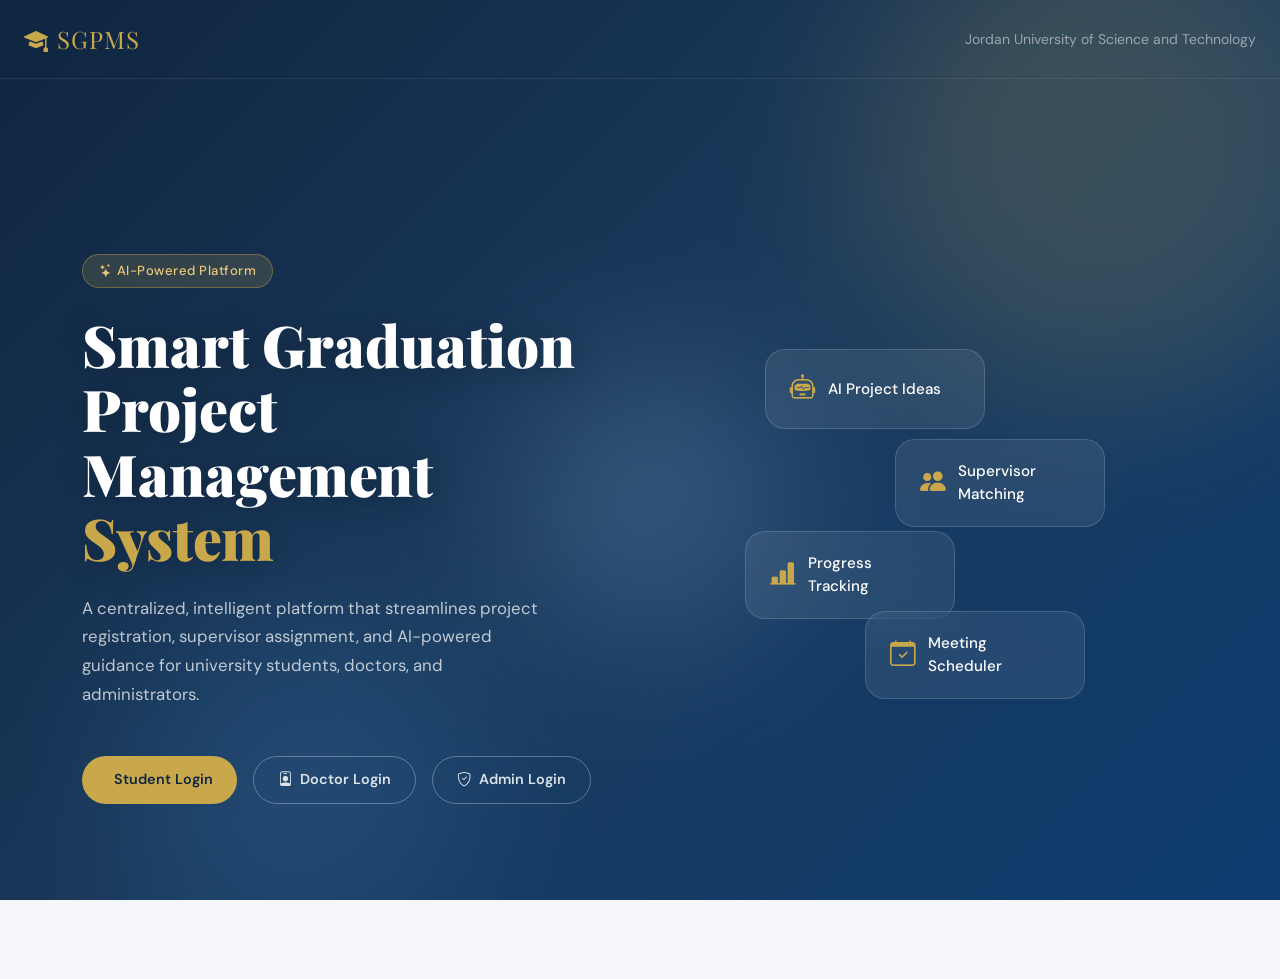
<file: Separate frontend codes/project.html>
<!DOCTYPE html>
<html lang="en">
<head>
  <meta charset="UTF-8" />
  <meta name="viewport" content="width=device-width, initial-scale=1.0"/>
  <title>SGPMS – Smart Graduation Project Management System</title>
  <link href="https://cdn.jsdelivr.net/npm/bootstrap@5.3.2/dist/css/bootstrap.min.css" rel="stylesheet"/>
  <link href="https://cdn.jsdelivr.net/npm/bootstrap-icons@1.11.3/font/bootstrap-icons.css" rel="stylesheet"/>
  <link href="https://fonts.googleapis.com/css2?family=Playfair+Display:wght@700;900&family=DM+Sans:wght@300;400;500;600&display=swap" rel="stylesheet"/>
  <link rel="stylesheet" href="style.css" />
</head>
<body>

<!-- ═══════════════ LANDING / LOGIN SCREEN ═══════════════ -->
<div id="page-landing" class="page active">
  <div class="landing-bg">
    <div class="orb orb1"></div>
    <div class="orb orb2"></div>
    <div class="orb orb3"></div>
  </div>
  <nav class="navbar navbar-dark px-4 py-3 landing-nav">
    <span class="navbar-brand brand-text"><i class="bi bi-mortarboard-fill me-2"></i>SGPMS</span>
    <span class="text-white-50 small">Jordan University of Science and Technology</span>
  </nav>

  <div class="landing-hero container">
    <div class="row align-items-center min-vh-100">
      <div class="col-lg-6 hero-left">
        <div class="badge-pill mb-4"><i class="bi bi-stars me-1"></i> AI-Powered Platform</div>
        <h1 class="hero-title">Smart Graduation<br>Project Management<br><span class="hero-accent">System</span></h1>
        <p class="hero-sub mt-4">A centralized, intelligent platform that streamlines project registration, supervisor assignment, and AI-powered guidance for university students, doctors, and administrators.</p>
        <div class="d-flex gap-3 mt-5 role-buttons">
          <button class="btn btn-role" onclick="showLogin('student')"><i class="bi bi-person-graduation me-2"></i>Student Login</button>
          <button class="btn btn-role btn-role-outline" onclick="showLogin('doctor')"><i class="bi bi-person-badge me-2"></i>Doctor Login</button>
          <button class="btn btn-role btn-role-outline" onclick="showLogin('admin')"><i class="bi bi-shield-check me-2"></i>Admin Login</button>
        </div>
      </div>
      <div class="col-lg-6 hero-right d-none d-lg-flex">
        <div class="hero-card-stack">
          <div class="hcard hcard1"><i class="bi bi-robot"></i><span>AI Project Ideas</span></div>
          <div class="hcard hcard2"><i class="bi bi-people-fill"></i><span>Supervisor Matching</span></div>
          <div class="hcard hcard3"><i class="bi bi-bar-chart-line-fill"></i><span>Progress Tracking</span></div>
          <div class="hcard hcard4"><i class="bi bi-calendar-check"></i><span>Meeting Scheduler</span></div>
        </div>
      </div>
    </div>
  </div>

  <!-- Login Modal -->
  <div id="login-modal" class="login-modal" style="display:none">
    <div class="login-box">
      <button class="btn-close-login" onclick="closeLogin()"><i class="bi bi-x-lg"></i></button>
      <div class="login-icon-wrap" id="login-icon"></div>
      <h4 id="login-title" class="text-center mb-1"></h4>
      <p class="text-center text-muted small mb-4" id="login-subtitle"></p>
      <div class="mb-3">
        <label class="form-label fw-semibold">University ID</label>
        <input type="text" id="login-id" class="form-control form-control-lg" placeholder="e.g. 202310001"/>
      </div>
      <div class="mb-4">
        <label class="form-label fw-semibold">Password</label>
        <input type="password" id="login-pass" class="form-control form-control-lg" placeholder="••••••••"/>
      </div>
      <button class="btn btn-login w-100 btn-lg" onclick="doLogin()">Sign In <i class="bi bi-arrow-right ms-2"></i></button>
      <p class="text-center mt-3 text-muted small">Demo: any credentials work</p>
    </div>
  </div>
</div>

<!-- ═══════════════ STUDENT DASHBOARD ═══════════════ -->
<div id="page-student" class="page">
  <div id="student-sidebar" class="sidebar">
    <div class="sidebar-brand"><i class="bi bi-mortarboard-fill"></i><span>SGPMS</span></div>
    <div class="sidebar-user">
      <div class="avatar-sm">AS</div>
      <div>
        <div class="fw-semibold">Ali Ahmed</div>
        <div class="text-xs text-muted">Computer Info. Systems</div>
      </div>
    </div>
    <nav class="sidebar-nav mt-3">
      <a href="#" class="nav-item active" onclick="showStudentSection('dashboard',this)"><i class="bi bi-grid-fill"></i>Dashboard</a>
      <a href="#" class="nav-item" onclick="showStudentSection('supervisors',this)"><i class="bi bi-people-fill"></i>Supervisors</a>
      <a href="#" class="nav-item" onclick="showStudentSection('register',this)"><i class="bi bi-file-earmark-plus-fill"></i>Register Project</a>
      <a href="#" class="nav-item" onclick="showStudentSection('progress',this)"><i class="bi bi-bar-chart-fill"></i>My Progress</a>
      <a href="#" class="nav-item" onclick="showStudentSection('meetings',this)"><i class="bi bi-camera-video-fill"></i>Meetings</a>
      <a href="#" class="nav-item" onclick="showStudentSection('ai',this)"><i class="bi bi-robot"></i>AI Assistant</a>
      <a href="#" class="nav-item" onclick="showStudentSection('files',this)"><i class="bi bi-folder-fill"></i>My Files</a>
    </nav>
    <div class="sidebar-footer">
      <a href="#" onclick="logout()" class="nav-item logout"><i class="bi bi-box-arrow-left"></i>Logout</a>
    </div>
  </div>
  <div class="main-content" id="student-content">
    <!-- sections injected by JS -->
  </div>
</div>

<!-- ═══════════════ DOCTOR DASHBOARD ═══════════════ -->
<div id="page-doctor" class="page">
  <div id="doctor-sidebar" class="sidebar sidebar-doctor">
    <div class="sidebar-brand"><i class="bi bi-mortarboard-fill"></i><span>SGPMS</span></div>
    <div class="sidebar-user">
      <div class="avatar-sm" style="background:var(--doc-accent)">DA</div>
      <div>
        <div class="fw-semibold">Dr. Deya Al-Zoubi</div>
        <div class="text-xs text-muted">Supervisor</div>
      </div>
    </div>
    <nav class="sidebar-nav mt-3">
      <a href="#" class="nav-item active" onclick="showDoctorSection('dashboard',this)"><i class="bi bi-grid-fill"></i>Dashboard</a>
      <a href="#" class="nav-item" onclick="showDoctorSection('groups',this)"><i class="bi bi-people-fill"></i>My Groups</a>
      <a href="#" class="nav-item" onclick="showDoctorSection('meetings',this)"><i class="bi bi-calendar3"></i>Schedule Meetings</a>
      <a href="#" class="nav-item" onclick="showDoctorSection('progress',this)"><i class="bi bi-pencil-square"></i>Update Progress</a>
      <a href="#" class="nav-item" onclick="showDoctorSection('feedback',this)"><i class="bi bi-chat-dots-fill"></i>Feedback</a>
    </nav>
    <div class="sidebar-footer">
      <a href="#" onclick="logout()" class="nav-item logout"><i class="bi bi-box-arrow-left"></i>Logout</a>
    </div>
  </div>
  <div class="main-content" id="doctor-content"></div>
</div>

<!-- ═══════════════ ADMIN DASHBOARD ═══════════════ -->
<div id="page-admin" class="page">
  <div id="admin-sidebar" class="sidebar sidebar-admin">
    <div class="sidebar-brand"><i class="bi bi-mortarboard-fill"></i><span>SGPMS</span></div>
    <div class="sidebar-user">
      <div class="avatar-sm" style="background:var(--admin-accent)">DH</div>
      <div>
        <div class="fw-semibold">Dept. Head</div>
        <div class="text-xs text-muted">Administrator</div>
      </div>
    </div>
    <nav class="sidebar-nav mt-3">
      <a href="#" class="nav-item active" onclick="showAdminSection('dashboard',this)"><i class="bi bi-grid-fill"></i>Dashboard</a>
      <a href="#" class="nav-item" onclick="showAdminSection('requests',this)"><i class="bi bi-inbox-fill"></i>Requests</a>
      <a href="#" class="nav-item" onclick="showAdminSection('supervisors',this)"><i class="bi bi-person-badge-fill"></i>Supervisors</a>
      <a href="#" class="nav-item" onclick="showAdminSection('students',this)"><i class="bi bi-person-lines-fill"></i>Students</a>
      <a href="#" class="nav-item" onclick="showAdminSection('reports',this)"><i class="bi bi-file-earmark-bar-graph-fill"></i>Reports</a>
    </nav>
    <div class="sidebar-footer">
      <a href="#" onclick="logout()" class="nav-item logout"><i class="bi bi-box-arrow-left"></i>Logout</a>
    </div>
  </div>
  <div class="main-content" id="admin-content"></div>
</div>

<!-- Toast Notification -->
<div id="toast-container" class="position-fixed bottom-0 end-0 p-3" style="z-index:9999"></div>

<script src="https://cdn.jsdelivr.net/npm/bootstrap@5.3.2/dist/js/bootstrap.bundle.min.js"></script>
<script src="app.js"></script>
</body>
</html>
</file>
<file: Separate frontend codes/style.css>
/* ════════════════════════════════════════
   SGPMS – Smart Graduation Project Management System
   Core Styles – Professional, Academic, Refined
   ════════════════════════════════════════ */

:root {
  --primary:      #1a3a5c;
  --primary-dark: #0f2540;
  --primary-mid:  #234b77;
  --accent:       #c9a84c;
  --accent-light: #e8c97a;
  --bg:           #f4f6fa;
  --surface:      #ffffff;
  --border:       #e0e6ef;
  --text:         #1a2233;
  --muted:        #6b7a99;
  --success:      #28a745;
  --danger:       #dc3545;
  --warning:      #ffc107;
  --info:         #17a2b8;
  --doc-accent:   #2e7d6e;
  --admin-accent: #7c3aed;
  --sidebar-w:    260px;
  --radius:       14px;
  --shadow:       0 4px 24px rgba(26,58,92,0.10);
  --shadow-lg:    0 8px 40px rgba(26,58,92,0.16);
  --font-display: 'Playfair Display', Georgia, serif;
  --font-body:    'DM Sans', -apple-system, sans-serif;
}

* { box-sizing: border-box; margin: 0; padding: 0; }

body {
  font-family: var(--font-body);
  background: var(--bg);
  color: var(--text);
  overflow-x: hidden;
}

/* ── Pages ── */
.page { display: none; min-height: 100vh; }
.page.active { display: block; }

/* ════ LANDING ════ */
.landing-bg {
  position: fixed; inset: 0; z-index: 0;
  background: linear-gradient(135deg, #0f2540 0%, #1a3a5c 50%, #0d3b6e 100%);
  overflow: hidden;
}
.orb {
  position: absolute; border-radius: 50%;
  filter: blur(80px); opacity: 0.18;
  animation: float 8s ease-in-out infinite;
}
.orb1 { width: 500px; height: 500px; background: #c9a84c; top: -100px; right: -80px; animation-delay: 0s; }
.orb2 { width: 350px; height: 350px; background: #4a90d9; bottom: -60px; left: 10%; animation-delay: 3s; }
.orb3 { width: 280px; height: 280px; background: #a8d4ff; top: 40%; left: 40%; animation-delay: 5s; }
@keyframes float {
  0%,100% { transform: translateY(0) scale(1); }
  50% { transform: translateY(-30px) scale(1.05); }
}

.landing-nav { position: relative; z-index: 10; border-bottom: 1px solid rgba(255,255,255,0.08); }
.brand-text { font-family: var(--font-display); font-size: 1.5rem; color: var(--accent) !important; letter-spacing: 1px; }

.landing-hero { position: relative; z-index: 5; }

.badge-pill {
  display: inline-flex; align-items: center;
  background: rgba(201,168,76,0.18); border: 1px solid rgba(201,168,76,0.4);
  color: var(--accent-light); padding: 6px 16px; border-radius: 50px;
  font-size: 0.82rem; font-weight: 500; letter-spacing: 0.5px;
}

.hero-title {
  font-family: var(--font-display);
  font-size: clamp(2.2rem, 4.5vw, 3.6rem);
  font-weight: 900; color: #ffffff;
  line-height: 1.12;
  text-shadow: 0 2px 30px rgba(0,0,0,0.3);
}
.hero-accent { color: var(--accent); }
.hero-sub { color: rgba(255,255,255,0.72); font-size: 1.05rem; line-height: 1.7; max-width: 480px; }

.btn-role {
  background: var(--accent);
  color: var(--primary-dark);
  border: none; border-radius: 50px;
  padding: 12px 24px; font-weight: 600; font-size: 0.9rem;
  transition: all 0.25s; white-space: nowrap;
}
.btn-role:hover { background: var(--accent-light); transform: translateY(-2px); box-shadow: 0 6px 20px rgba(201,168,76,0.4); color: var(--primary-dark); }
.btn-role-outline {
  background: transparent;
  color: rgba(255,255,255,0.85);
  border: 1.5px solid rgba(255,255,255,0.3);
}
.btn-role-outline:hover { background: rgba(255,255,255,0.1); color: #fff; border-color: rgba(255,255,255,0.6); transform: translateY(-2px); }

/* Hero card stack */
.hero-right { justify-content: center; align-items: center; }
.hero-card-stack { position: relative; width: 360px; height: 360px; }
.hcard {
  position: absolute;
  background: rgba(255,255,255,0.08);
  border: 1px solid rgba(255,255,255,0.15);
  backdrop-filter: blur(16px);
  border-radius: 20px; padding: 20px 24px;
  display: flex; align-items: center; gap: 12px;
  color: #fff; font-weight: 500; font-size: 0.95rem;
  transition: transform 0.3s;
}
.hcard i { font-size: 1.6rem; color: var(--accent); }
.hcard:hover { transform: scale(1.04); }
.hcard1 { top: 0;   left: 20px; width: 220px; animation: cardFloat 6s ease-in-out infinite; }
.hcard2 { top: 90px; right: 0;  width: 210px; animation: cardFloat 6s ease-in-out infinite 1.5s; }
.hcard3 { bottom: 90px; left: 0; width: 210px; animation: cardFloat 6s ease-in-out infinite 3s; }
.hcard4 { bottom: 10px; right: 20px; width: 220px; animation: cardFloat 6s ease-in-out infinite 4.5s; }
@keyframes cardFloat {
  0%,100% { transform: translateY(0); }
  50% { transform: translateY(-10px); }
}

/* ── Login Modal ── */
.login-modal {
  position: fixed; inset: 0; z-index: 200;
  background: rgba(10,25,45,0.7); backdrop-filter: blur(8px);
  display: flex; align-items: center; justify-content: center;
  animation: fadeIn 0.25s;
}
@keyframes fadeIn { from { opacity: 0; } to { opacity: 1; } }

.login-box {
  background: var(--surface);
  border-radius: 24px; padding: 48px 44px;
  width: 100%; max-width: 440px;
  box-shadow: var(--shadow-lg);
  position: relative;
  animation: slideUp 0.3s cubic-bezier(0.22,1,0.36,1);
}
@keyframes slideUp {
  from { transform: translateY(24px); opacity: 0; }
  to { transform: translateY(0); opacity: 1; }
}
.btn-close-login {
  position: absolute; top: 18px; right: 18px;
  background: var(--bg); border: none; border-radius: 50%;
  width: 36px; height: 36px; cursor: pointer;
  display: flex; align-items: center; justify-content: center;
  color: var(--muted); transition: all 0.2s;
}
.btn-close-login:hover { background: var(--border); color: var(--text); }
.login-icon-wrap {
  width: 70px; height: 70px; border-radius: 20px;
  display: flex; align-items: center; justify-content: center;
  font-size: 2rem; color: #fff; margin: 0 auto 20px;
}
.form-control { border-radius: 10px; border: 1.5px solid var(--border); padding: 12px 14px; }
.form-control:focus { border-color: var(--primary); box-shadow: 0 0 0 3px rgba(26,58,92,0.12); }
.btn-login {
  background: linear-gradient(135deg, var(--primary), var(--primary-mid));
  color: #fff; border: none; border-radius: 12px;
  font-weight: 600; letter-spacing: 0.3px;
  transition: all 0.25s;
}
.btn-login:hover { transform: translateY(-1px); box-shadow: 0 6px 20px rgba(26,58,92,0.35); color: #fff; }

/* ════ SIDEBAR ════ */
.sidebar {
  position: fixed; left: 0; top: 0; bottom: 0;
  width: var(--sidebar-w);
  background: var(--primary-dark);
  display: flex; flex-direction: column;
  z-index: 100; overflow-y: auto;
  transition: transform 0.3s;
}
.sidebar-doctor { background: #1a3530; }
.sidebar-admin   { background: #1e1040; }

.sidebar-brand {
  display: flex; align-items: center; gap: 10px;
  padding: 24px 22px 16px;
  font-family: var(--font-display);
  font-size: 1.3rem; color: var(--accent);
  border-bottom: 1px solid rgba(255,255,255,0.07);
}
.sidebar-brand i { font-size: 1.5rem; }

.sidebar-user {
  display: flex; align-items: center; gap: 12px;
  padding: 18px 18px 12px;
  border-bottom: 1px solid rgba(255,255,255,0.07);
}
.sidebar-user .fw-semibold { color: #fff; font-size: 0.9rem; }

.avatar-sm {
  width: 40px; height: 40px; border-radius: 12px;
  background: var(--accent); color: var(--primary-dark);
  font-weight: 700; font-size: 0.85rem;
  display: flex; align-items: center; justify-content: center; flex-shrink: 0;
}

.sidebar-nav { padding: 8px 12px; flex: 1; }
.nav-item {
  display: flex; align-items: center; gap: 12px;
  padding: 11px 14px; border-radius: 10px;
  color: rgba(255,255,255,0.6); text-decoration: none;
  font-size: 0.9rem; font-weight: 500;
  transition: all 0.2s; margin-bottom: 3px;
}
.nav-item:hover { background: rgba(255,255,255,0.07); color: rgba(255,255,255,0.9); }
.nav-item.active { background: var(--accent); color: var(--primary-dark); font-weight: 600; }
.nav-item i { font-size: 1.05rem; width: 18px; }

.sidebar-footer { padding: 12px; border-top: 1px solid rgba(255,255,255,0.07); }
.logout { color: rgba(255,100,100,0.75) !important; }
.logout:hover { background: rgba(220,53,69,0.12) !important; color: #ff6b6b !important; }

/* ════ MAIN CONTENT ════ */
.main-content {
  margin-left: var(--sidebar-w);
  min-height: 100vh; padding: 32px;
  background: var(--bg);
}

/* ── Cards ── */
.card-sgpms {
  background: var(--surface);
  border-radius: var(--radius);
  border: 1px solid var(--border);
  box-shadow: var(--shadow);
  transition: transform 0.2s, box-shadow 0.2s;
}
.card-sgpms:hover { transform: translateY(-2px); box-shadow: var(--shadow-lg); }

/* ── Stat cards ── */
.stat-card {
  background: var(--surface);
  border-radius: var(--radius);
  border: 1px solid var(--border);
  padding: 24px;
  display: flex; align-items: center; gap: 20px;
  box-shadow: var(--shadow);
  transition: transform 0.2s;
}
.stat-card:hover { transform: translateY(-2px); }
.stat-icon {
  width: 56px; height: 56px; border-radius: 14px;
  display: flex; align-items: center; justify-content: center;
  font-size: 1.5rem; flex-shrink: 0;
}
.stat-icon.blue   { background: rgba(26,58,92,0.1); color: var(--primary); }
.stat-icon.gold   { background: rgba(201,168,76,0.15); color: var(--accent); }
.stat-icon.green  { background: rgba(40,167,69,0.12); color: var(--success); }
.stat-icon.purple { background: rgba(124,58,237,0.12); color: var(--admin-accent); }
.stat-icon.teal   { background: rgba(46,125,110,0.12); color: var(--doc-accent); }

.stat-num { font-size: 2rem; font-weight: 700; color: var(--text); line-height: 1; }
.stat-label { font-size: 0.82rem; color: var(--muted); margin-top: 4px; }

/* ── Section header ── */
.section-header {
  display: flex; align-items: center; justify-content: space-between;
  margin-bottom: 24px;
}
.section-title {
  font-family: var(--font-display);
  font-size: 1.55rem; font-weight: 700; color: var(--primary);
}

/* ── Progress bar ── */
.progress-sgpms {
  height: 10px; border-radius: 10px;
  background: var(--border);
  overflow: hidden;
}
.progress-sgpms .bar {
  height: 100%; border-radius: 10px;
  background: linear-gradient(90deg, var(--primary), var(--accent));
  transition: width 1s cubic-bezier(0.4,0,0.2,1);
}

/* ── Status badges ── */
.badge-status {
  padding: 5px 13px; border-radius: 50px;
  font-size: 0.78rem; font-weight: 600; letter-spacing: 0.3px;
}
.badge-pending  { background: rgba(255,193,7,0.15); color: #a07800; }
.badge-approved { background: rgba(40,167,69,0.15); color: #155724; }
.badge-rejected { background: rgba(220,53,69,0.15); color: #721c24; }
.badge-ongoing  { background: rgba(26,58,92,0.12); color: var(--primary); }

/* ── Table ── */
.table-sgpms { font-size: 0.9rem; }
.table-sgpms thead th {
  background: var(--bg); color: var(--muted);
  font-weight: 600; font-size: 0.8rem; letter-spacing: 0.5px;
  text-transform: uppercase; border-bottom: 2px solid var(--border);
  padding: 12px 16px;
}
.table-sgpms td { padding: 14px 16px; vertical-align: middle; border-color: var(--border); }
.table-sgpms tbody tr:hover { background: rgba(26,58,92,0.03); }

/* ── Buttons ── */
.btn-primary-sgpms {
  background: linear-gradient(135deg, var(--primary), var(--primary-mid));
  color: #fff; border: none; border-radius: 10px;
  padding: 10px 22px; font-weight: 600; font-size: 0.9rem;
  transition: all 0.25s; cursor: pointer;
}
.btn-primary-sgpms:hover { transform: translateY(-1px); box-shadow: 0 5px 18px rgba(26,58,92,0.3); }

.btn-accent {
  background: var(--accent); color: var(--primary-dark);
  border: none; border-radius: 10px;
  padding: 10px 22px; font-weight: 600; font-size: 0.9rem;
  transition: all 0.25s; cursor: pointer;
}
.btn-accent:hover { background: var(--accent-light); transform: translateY(-1px); }

.btn-sm-icon {
  width: 34px; height: 34px; border-radius: 8px;
  border: 1.5px solid var(--border); background: var(--surface);
  display: inline-flex; align-items: center; justify-content: center;
  cursor: pointer; transition: all 0.2s; color: var(--muted);
  font-size: 0.9rem;
}
.btn-sm-icon:hover { background: var(--bg); color: var(--text); }

/* ── Form ── */
.form-label { font-size: 0.88rem; font-weight: 600; color: var(--text); margin-bottom: 6px; }
.form-select { border-radius: 10px; border: 1.5px solid var(--border); padding: 11px 14px; }
.form-select:focus { border-color: var(--primary); box-shadow: 0 0 0 3px rgba(26,58,92,0.12); }

/* ── AI Chat ── */
.ai-chat-wrap {
  background: var(--surface);
  border-radius: var(--radius);
  border: 1px solid var(--border);
  display: flex; flex-direction: column;
  height: 520px;
  box-shadow: var(--shadow);
}
.ai-chat-header {
  padding: 18px 22px;
  border-bottom: 1px solid var(--border);
  display: flex; align-items: center; gap: 12px;
}
.ai-avatar {
  width: 42px; height: 42px; border-radius: 12px;
  background: linear-gradient(135deg, var(--primary), var(--accent));
  display: flex; align-items: center; justify-content: center;
  color: #fff; font-size: 1.1rem;
}
.ai-chat-msgs {
  flex: 1; overflow-y: auto; padding: 20px;
  display: flex; flex-direction: column; gap: 14px;
}
.msg { max-width: 80%; display: flex; flex-direction: column; gap: 4px; }
.msg.user { align-self: flex-end; }
.msg.bot  { align-self: flex-start; }
.msg-bubble {
  padding: 12px 16px; border-radius: 16px; font-size: 0.9rem; line-height: 1.55;
}
.msg.user .msg-bubble { background: var(--primary); color: #fff; border-bottom-right-radius: 4px; }
.msg.bot  .msg-bubble { background: var(--bg); color: var(--text); border-bottom-left-radius: 4px; }
.msg-time { font-size: 0.72rem; color: var(--muted); padding: 0 4px; }
.msg.user .msg-time { text-align: right; }
.ai-chat-input {
  padding: 16px 20px;
  border-top: 1px solid var(--border);
  display: flex; gap: 10px; align-items: center;
}
.ai-chat-input input {
  flex: 1; border: 1.5px solid var(--border); border-radius: 50px;
  padding: 11px 18px; font-size: 0.9rem; outline: none;
  transition: border-color 0.2s;
}
.ai-chat-input input:focus { border-color: var(--primary); }
.ai-send-btn {
  width: 44px; height: 44px; border-radius: 50%;
  background: var(--primary); color: #fff; border: none;
  display: flex; align-items: center; justify-content: center;
  cursor: pointer; font-size: 1rem; transition: all 0.2s;
}
.ai-send-btn:hover { background: var(--primary-mid); transform: scale(1.06); }

/* ── Supervisor card ── */
.sup-card {
  background: var(--surface);
  border: 1px solid var(--border);
  border-radius: var(--radius); padding: 22px;
  display: flex; flex-direction: column; gap: 12px;
  box-shadow: var(--shadow);
  transition: transform 0.2s, box-shadow 0.2s;
}
.sup-card:hover { transform: translateY(-3px); box-shadow: var(--shadow-lg); }
.sup-avatar {
  width: 52px; height: 52px; border-radius: 14px;
  background: linear-gradient(135deg, var(--primary), var(--accent));
  color: #fff; font-size: 1.1rem; font-weight: 700;
  display: flex; align-items: center; justify-content: center;
  flex-shrink: 0;
}
.sup-name { font-weight: 700; color: var(--text); font-size: 1rem; }
.sup-area { font-size: 0.82rem; color: var(--muted); }
.sup-cap-bar { height: 6px; border-radius: 6px; background: var(--border); overflow: hidden; }
.sup-cap-bar .fill { height: 100%; border-radius: 6px; transition: width 0.8s; }
.fill-low  { background: var(--success); }
.fill-mid  { background: var(--warning); }
.fill-high { background: var(--danger); }

/* ── Meeting card ── */
.meeting-card {
  background: var(--surface);
  border-left: 4px solid var(--accent);
  border-radius: var(--radius); padding: 18px 22px;
  box-shadow: var(--shadow);
  display: flex; align-items: center; justify-content: space-between;
  gap: 16px;
}
.meeting-time { font-size: 0.82rem; color: var(--muted); }
.meeting-title { font-weight: 600; color: var(--text); }

/* ── Page header ── */
.page-header {
  background: linear-gradient(120deg, var(--primary-dark), var(--primary));
  color: #fff; border-radius: var(--radius);
  padding: 28px 32px; margin-bottom: 28px;
  position: relative; overflow: hidden;
}
.page-header::after {
  content: '';
  position: absolute; right: -30px; top: -40px;
  width: 200px; height: 200px;
  background: rgba(201,168,76,0.12); border-radius: 50%;
}
.page-header .page-title {
  font-family: var(--font-display);
  font-size: 1.7rem; font-weight: 700; color: #fff;
  position: relative; z-index: 1;
}
.page-header .page-sub { color: rgba(255,255,255,0.7); font-size: 0.9rem; position: relative; z-index: 1; }

/* ── Toast ── */
.toast-sgpms {
  background: var(--surface);
  border: 1px solid var(--border);
  border-radius: 12px; padding: 14px 18px;
  box-shadow: var(--shadow-lg);
  font-size: 0.9rem; min-width: 280px;
  animation: toastIn 0.3s cubic-bezier(0.22,1,0.36,1);
}
@keyframes toastIn {
  from { transform: translateX(60px); opacity: 0; }
  to { transform: translateX(0); opacity: 1; }
}

/* ── Notification dot ── */
.notif-dot {
  width: 8px; height: 8px; border-radius: 50%;
  background: var(--accent); display: inline-block; margin-left: 4px;
}

/* ── File upload ── */
.file-drop {
  border: 2px dashed var(--border);
  border-radius: var(--radius); padding: 48px 24px;
  text-align: center; cursor: pointer;
  transition: all 0.25s;
}
.file-drop:hover { border-color: var(--primary); background: rgba(26,58,92,0.03); }
.file-drop i { font-size: 2.5rem; color: var(--muted); display: block; margin-bottom: 12px; }

/* ── Misc ── */
.text-xs { font-size: 0.78rem; }
.section-divider { height: 1px; background: var(--border); margin: 28px 0; }
.chip {
  display: inline-flex; align-items: center; gap: 5px;
  background: rgba(26,58,92,0.08); color: var(--primary);
  border-radius: 50px; padding: 4px 12px; font-size: 0.8rem; font-weight: 500;
}
.timeline-dot {
  width: 12px; height: 12px; border-radius: 50%;
  background: var(--accent); border: 2px solid var(--surface);
  box-shadow: 0 0 0 3px rgba(201,168,76,0.25);
  flex-shrink: 0;
}
.timeline-item {
  display: flex; gap: 14px; align-items: flex-start;
  padding-bottom: 18px; position: relative;
}
.timeline-item::before {
  content: ''; position: absolute;
  left: 5px; top: 18px; bottom: 0;
  width: 2px; background: var(--border);
}
.timeline-item:last-child::before { display: none; }

/* scrollbar */
::-webkit-scrollbar { width: 6px; height: 6px; }
::-webkit-scrollbar-track { background: transparent; }
::-webkit-scrollbar-thumb { background: var(--border); border-radius: 10px; }
::-webkit-scrollbar-thumb:hover { background: var(--muted); }

/* responsive */
@media (max-width: 768px) {
  .sidebar { transform: translateX(-100%); }
  .main-content { margin-left: 0; padding: 18px; }
  .role-buttons { flex-direction: column; }
}
/* ─── Loading Spinner ─── */
.spinner-container {
  display: flex;
  justify-content: center;
  align-items: center;
  padding: 3rem;
}
.spinner {
  width: 40px;
  height: 40px;
  border: 4px solid var(--border);
  border-top: 4px solid var(--primary);
  border-radius: 50%;
  animation: spin 1s linear infinite;
}
@keyframes spin {
  0% { transform: rotate(0deg); }
  100% { transform: rotate(360deg); }
}
</file>
<file: SGPMS project/style.css>
/* ════════════════════════════════════════
   SGPMS – Smart Graduation Project Management System
   Core Styles – Professional, Academic, Refined
   ════════════════════════════════════════ */

:root {
  --primary:      #1a3a5c;
  --primary-dark: #0f2540;
  --primary-mid:  #234b77;
  --accent:       #c9a84c;
  --accent-light: #e8c97a;
  --bg:           #f4f6fa;
  --surface:      #ffffff;
  --border:       #e0e6ef;
  --text:         #1a2233;
  --muted:        #6b7a99;
  --success:      #28a745;
  --danger:       #dc3545;
  --warning:      #ffc107;
  --info:         #17a2b8;
  --doc-accent:   #2e7d6e;
  --admin-accent: #7c3aed;
  --sidebar-w:    260px;
  --radius:       14px;
  --shadow:       0 4px 24px rgba(26,58,92,0.10);
  --shadow-lg:    0 8px 40px rgba(26,58,92,0.16);
  --font-display: 'Playfair Display', Georgia, serif;
  --font-body:    'DM Sans', -apple-system, sans-serif;
}

* { box-sizing: border-box; margin: 0; padding: 0; }

body {
  font-family: var(--font-body);
  background: var(--bg);
  color: var(--text);
  overflow-x: hidden;
}

/* ── Pages ── */
.page { display: none; min-height: 100vh; }
.page.active { display: block; }

/* ════ LANDING ════ */
.landing-bg {
  position: fixed; inset: 0; z-index: 0;
  background: linear-gradient(135deg, #0f2540 0%, #1a3a5c 50%, #0d3b6e 100%);
  overflow: hidden;
}
.orb {
  position: absolute; border-radius: 50%;
  filter: blur(80px); opacity: 0.18;
  animation: float 8s ease-in-out infinite;
}
.orb1 { width: 500px; height: 500px; background: #c9a84c; top: -100px; right: -80px; animation-delay: 0s; }
.orb2 { width: 350px; height: 350px; background: #4a90d9; bottom: -60px; left: 10%; animation-delay: 3s; }
.orb3 { width: 280px; height: 280px; background: #a8d4ff; top: 40%; left: 40%; animation-delay: 5s; }
@keyframes float {
  0%,100% { transform: translateY(0) scale(1); }
  50% { transform: translateY(-30px) scale(1.05); }
}

.landing-nav { position: relative; z-index: 10; border-bottom: 1px solid rgba(255,255,255,0.08); }
.brand-text { font-family: var(--font-display); font-size: 1.5rem; color: var(--accent) !important; letter-spacing: 1px; }

.landing-hero { position: relative; z-index: 5; }

.badge-pill {
  display: inline-flex; align-items: center;
  background: rgba(201,168,76,0.18); border: 1px solid rgba(201,168,76,0.4);
  color: var(--accent-light); padding: 6px 16px; border-radius: 50px;
  font-size: 0.82rem; font-weight: 500; letter-spacing: 0.5px;
}

.hero-title {
  font-family: var(--font-display);
  font-size: clamp(2.2rem, 4.5vw, 3.6rem);
  font-weight: 900; color: #ffffff;
  line-height: 1.12;
  text-shadow: 0 2px 30px rgba(0,0,0,0.3);
}
.hero-accent { color: var(--accent); }
.hero-sub { color: rgba(255,255,255,0.72); font-size: 1.05rem; line-height: 1.7; max-width: 480px; }

.btn-role {
  background: var(--accent);
  color: var(--primary-dark);
  border: none; border-radius: 50px;
  padding: 12px 24px; font-weight: 600; font-size: 0.9rem;
  transition: all 0.25s; white-space: nowrap;
}
.btn-role:hover { background: var(--accent-light); transform: translateY(-2px); box-shadow: 0 6px 20px rgba(201,168,76,0.4); color: var(--primary-dark); }
.btn-role-outline {
  background: transparent;
  color: rgba(255,255,255,0.85);
  border: 1.5px solid rgba(255,255,255,0.3);
}
.btn-role-outline:hover { background: rgba(255,255,255,0.1); color: #fff; border-color: rgba(255,255,255,0.6); transform: translateY(-2px); }

/* Hero card stack */
.hero-right { justify-content: center; align-items: center; }
.hero-card-stack { position: relative; width: 360px; height: 360px; }
.hcard {
  position: absolute;
  background: rgba(255,255,255,0.08);
  border: 1px solid rgba(255,255,255,0.15);
  backdrop-filter: blur(16px);
  border-radius: 20px; padding: 20px 24px;
  display: flex; align-items: center; gap: 12px;
  color: #fff; font-weight: 500; font-size: 0.95rem;
  transition: transform 0.3s;
}
.hcard i { font-size: 1.6rem; color: var(--accent); }
.hcard:hover { transform: scale(1.04); }
.hcard1 { top: 0;   left: 20px; width: 220px; animation: cardFloat 6s ease-in-out infinite; }
.hcard2 { top: 90px; right: 0;  width: 210px; animation: cardFloat 6s ease-in-out infinite 1.5s; }
.hcard3 { bottom: 90px; left: 0; width: 210px; animation: cardFloat 6s ease-in-out infinite 3s; }
.hcard4 { bottom: 10px; right: 20px; width: 220px; animation: cardFloat 6s ease-in-out infinite 4.5s; }
@keyframes cardFloat {
  0%,100% { transform: translateY(0); }
  50% { transform: translateY(-10px); }
}

/* ── Login Modal ── */
.login-modal {
  position: fixed; inset: 0; z-index: 200;
  background: rgba(10,25,45,0.7); backdrop-filter: blur(8px);
  display: flex; align-items: center; justify-content: center;
  animation: fadeIn 0.25s;
}
@keyframes fadeIn { from { opacity: 0; } to { opacity: 1; } }

.login-box {
  background: var(--surface);
  border-radius: 24px; padding: 48px 44px;
  width: 100%; max-width: 440px;
  box-shadow: var(--shadow-lg);
  position: relative;
  animation: slideUp 0.3s cubic-bezier(0.22,1,0.36,1);
}
@keyframes slideUp {
  from { transform: translateY(24px); opacity: 0; }
  to { transform: translateY(0); opacity: 1; }
}
.btn-close-login {
  position: absolute; top: 18px; right: 18px;
  background: var(--bg); border: none; border-radius: 50%;
  width: 36px; height: 36px; cursor: pointer;
  display: flex; align-items: center; justify-content: center;
  color: var(--muted); transition: all 0.2s;
}
.btn-close-login:hover { background: var(--border); color: var(--text); }
.login-icon-wrap {
  width: 70px; height: 70px; border-radius: 20px;
  display: flex; align-items: center; justify-content: center;
  font-size: 2rem; color: #fff; margin: 0 auto 20px;
}
.form-control { border-radius: 10px; border: 1.5px solid var(--border); padding: 12px 14px; }
.form-control:focus { border-color: var(--primary); box-shadow: 0 0 0 3px rgba(26,58,92,0.12); }
.btn-login {
  background: linear-gradient(135deg, var(--primary), var(--primary-mid));
  color: #fff; border: none; border-radius: 12px;
  font-weight: 600; letter-spacing: 0.3px;
  transition: all 0.25s;
}
.btn-login:hover { transform: translateY(-1px); box-shadow: 0 6px 20px rgba(26,58,92,0.35); color: #fff; }

/* ════ SIDEBAR ════ */
.sidebar {
  position: fixed; left: 0; top: 0; bottom: 0;
  width: var(--sidebar-w);
  background: var(--primary-dark);
  display: flex; flex-direction: column;
  z-index: 100; overflow-y: auto;
  transition: transform 0.3s;
}
.sidebar-doctor { background: #1a3530; }
.sidebar-admin   { background: #1e1040; }

.sidebar-brand {
  display: flex; align-items: center; gap: 10px;
  padding: 24px 22px 16px;
  font-family: var(--font-display);
  font-size: 1.3rem; color: var(--accent);
  border-bottom: 1px solid rgba(255,255,255,0.07);
}
.sidebar-brand i { font-size: 1.5rem; }

.sidebar-user {
  display: flex; align-items: center; gap: 12px;
  padding: 18px 18px 12px;
  border-bottom: 1px solid rgba(255,255,255,0.07);
}
.sidebar-user .fw-semibold { color: #fff; font-size: 0.9rem; }

.avatar-sm {
  width: 40px; height: 40px; border-radius: 12px;
  background: var(--accent); color: var(--primary-dark);
  font-weight: 700; font-size: 0.85rem;
  display: flex; align-items: center; justify-content: center; flex-shrink: 0;
}

.sidebar-nav { padding: 8px 12px; flex: 1; }
.nav-item {
  display: flex; align-items: center; gap: 12px;
  padding: 11px 14px; border-radius: 10px;
  color: rgba(255,255,255,0.6); text-decoration: none;
  font-size: 0.9rem; font-weight: 500;
  transition: all 0.2s; margin-bottom: 3px;
}
.nav-item:hover { background: rgba(255,255,255,0.07); color: rgba(255,255,255,0.9); }
.nav-item.active { background: var(--accent); color: var(--primary-dark); font-weight: 600; }
.nav-item i { font-size: 1.05rem; width: 18px; }

.sidebar-footer { padding: 12px; border-top: 1px solid rgba(255,255,255,0.07); }
.logout { color: rgba(255,100,100,0.75) !important; }
.logout:hover { background: rgba(220,53,69,0.12) !important; color: #ff6b6b !important; }

/* ════ MAIN CONTENT ════ */
.main-content {
  margin-left: var(--sidebar-w);
  min-height: 100vh; padding: 32px;
  background: var(--bg);
}

/* ── Cards ── */
.card-sgpms {
  background: var(--surface);
  border-radius: var(--radius);
  border: 1px solid var(--border);
  box-shadow: var(--shadow);
  transition: transform 0.2s, box-shadow 0.2s;
}
.card-sgpms:hover { transform: translateY(-2px); box-shadow: var(--shadow-lg); }

/* ── Stat cards ── */
.stat-card {
  background: var(--surface);
  border-radius: var(--radius);
  border: 1px solid var(--border);
  padding: 24px;
  display: flex; align-items: center; gap: 20px;
  box-shadow: var(--shadow);
  transition: transform 0.2s;
}
.stat-card:hover { transform: translateY(-2px); }
.stat-icon {
  width: 56px; height: 56px; border-radius: 14px;
  display: flex; align-items: center; justify-content: center;
  font-size: 1.5rem; flex-shrink: 0;
}
.stat-icon.blue   { background: rgba(26,58,92,0.1); color: var(--primary); }
.stat-icon.gold   { background: rgba(201,168,76,0.15); color: var(--accent); }
.stat-icon.green  { background: rgba(40,167,69,0.12); color: var(--success); }
.stat-icon.purple { background: rgba(124,58,237,0.12); color: var(--admin-accent); }
.stat-icon.teal   { background: rgba(46,125,110,0.12); color: var(--doc-accent); }

.stat-num { font-size: 2rem; font-weight: 700; color: var(--text); line-height: 1; }
.stat-label { font-size: 0.82rem; color: var(--muted); margin-top: 4px; }

/* ── Section header ── */
.section-header {
  display: flex; align-items: center; justify-content: space-between;
  margin-bottom: 24px;
}
.section-title {
  font-family: var(--font-display);
  font-size: 1.55rem; font-weight: 700; color: var(--primary);
}

/* ── Progress bar ── */
.progress-sgpms {
  height: 10px; border-radius: 10px;
  background: var(--border);
  overflow: hidden;
}
.progress-sgpms .bar {
  height: 100%; border-radius: 10px;
  background: linear-gradient(90deg, var(--primary), var(--accent));
  transition: width 1s cubic-bezier(0.4,0,0.2,1);
}

/* ── Status badges ── */
.badge-status {
  padding: 5px 13px; border-radius: 50px;
  font-size: 0.78rem; font-weight: 600; letter-spacing: 0.3px;
}
.badge-pending  { background: rgba(255,193,7,0.15); color: #a07800; }
.badge-approved { background: rgba(40,167,69,0.15); color: #155724; }
.badge-rejected { background: rgba(220,53,69,0.15); color: #721c24; }
.badge-ongoing  { background: rgba(26,58,92,0.12); color: var(--primary); }

/* ── Table ── */
.table-sgpms { font-size: 0.9rem; }
.table-sgpms thead th {
  background: var(--bg); color: var(--muted);
  font-weight: 600; font-size: 0.8rem; letter-spacing: 0.5px;
  text-transform: uppercase; border-bottom: 2px solid var(--border);
  padding: 12px 16px;
}
.table-sgpms td { padding: 14px 16px; vertical-align: middle; border-color: var(--border); }
.table-sgpms tbody tr:hover { background: rgba(26,58,92,0.03); }

/* ── Buttons ── */
.btn-primary-sgpms {
  background: linear-gradient(135deg, var(--primary), var(--primary-mid));
  color: #fff; border: none; border-radius: 10px;
  padding: 10px 22px; font-weight: 600; font-size: 0.9rem;
  transition: all 0.25s; cursor: pointer;
}
.btn-primary-sgpms:hover { transform: translateY(-1px); box-shadow: 0 5px 18px rgba(26,58,92,0.3); }

.btn-accent {
  background: var(--accent); color: var(--primary-dark);
  border: none; border-radius: 10px;
  padding: 10px 22px; font-weight: 600; font-size: 0.9rem;
  transition: all 0.25s; cursor: pointer;
}
.btn-accent:hover { background: var(--accent-light); transform: translateY(-1px); }

.btn-sm-icon {
  width: 34px; height: 34px; border-radius: 8px;
  border: 1.5px solid var(--border); background: var(--surface);
  display: inline-flex; align-items: center; justify-content: center;
  cursor: pointer; transition: all 0.2s; color: var(--muted);
  font-size: 0.9rem;
}
.btn-sm-icon:hover { background: var(--bg); color: var(--text); }

/* ── Form ── */
.form-label { font-size: 0.88rem; font-weight: 600; color: var(--text); margin-bottom: 6px; }
.form-select { border-radius: 10px; border: 1.5px solid var(--border); padding: 11px 14px; }
.form-select:focus { border-color: var(--primary); box-shadow: 0 0 0 3px rgba(26,58,92,0.12); }

/* ── AI Chat ── */
.ai-chat-wrap {
  background: var(--surface);
  border-radius: var(--radius);
  border: 1px solid var(--border);
  display: flex; flex-direction: column;
  height: 520px;
  box-shadow: var(--shadow);
}
.ai-chat-header {
  padding: 18px 22px;
  border-bottom: 1px solid var(--border);
  display: flex; align-items: center; gap: 12px;
}
.ai-avatar {
  width: 42px; height: 42px; border-radius: 12px;
  background: linear-gradient(135deg, var(--primary), var(--accent));
  display: flex; align-items: center; justify-content: center;
  color: #fff; font-size: 1.1rem;
}
.ai-chat-msgs {
  flex: 1; overflow-y: auto; padding: 20px;
  display: flex; flex-direction: column; gap: 14px;
}
.msg { max-width: 80%; display: flex; flex-direction: column; gap: 4px; }
.msg.user { align-self: flex-end; }
.msg.bot  { align-self: flex-start; }
.msg-bubble {
  padding: 12px 16px; border-radius: 16px; font-size: 0.9rem; line-height: 1.55;
}
.msg.user .msg-bubble { background: var(--primary); color: #fff; border-bottom-right-radius: 4px; }
.msg.bot  .msg-bubble { background: var(--bg); color: var(--text); border-bottom-left-radius: 4px; }
.msg-time { font-size: 0.72rem; color: var(--muted); padding: 0 4px; }
.msg.user .msg-time { text-align: right; }
.ai-chat-input {
  padding: 16px 20px;
  border-top: 1px solid var(--border);
  display: flex; gap: 10px; align-items: center;
}
.ai-chat-input input {
  flex: 1; border: 1.5px solid var(--border); border-radius: 50px;
  padding: 11px 18px; font-size: 0.9rem; outline: none;
  transition: border-color 0.2s;
}
.ai-chat-input input:focus { border-color: var(--primary); }
.ai-send-btn {
  width: 44px; height: 44px; border-radius: 50%;
  background: var(--primary); color: #fff; border: none;
  display: flex; align-items: center; justify-content: center;
  cursor: pointer; font-size: 1rem; transition: all 0.2s;
}
.ai-send-btn:hover { background: var(--primary-mid); transform: scale(1.06); }

/* ── Supervisor card ── */
.sup-card {
  background: var(--surface);
  border: 1px solid var(--border);
  border-radius: var(--radius); padding: 22px;
  display: flex; flex-direction: column; gap: 12px;
  box-shadow: var(--shadow);
  transition: transform 0.2s, box-shadow 0.2s;
}
.sup-card:hover { transform: translateY(-3px); box-shadow: var(--shadow-lg); }
.sup-avatar {
  width: 52px; height: 52px; border-radius: 14px;
  background: linear-gradient(135deg, var(--primary), var(--accent));
  color: #fff; font-size: 1.1rem; font-weight: 700;
  display: flex; align-items: center; justify-content: center;
  flex-shrink: 0;
}
.sup-name { font-weight: 700; color: var(--text); font-size: 1rem; }
.sup-area { font-size: 0.82rem; color: var(--muted); }
.sup-cap-bar { height: 6px; border-radius: 6px; background: var(--border); overflow: hidden; }
.sup-cap-bar .fill { height: 100%; border-radius: 6px; transition: width 0.8s; }
.fill-low  { background: var(--success); }
.fill-mid  { background: var(--warning); }
.fill-high { background: var(--danger); }

/* ── Meeting card ── */
.meeting-card {
  background: var(--surface);
  border-left: 4px solid var(--accent);
  border-radius: var(--radius); padding: 18px 22px;
  box-shadow: var(--shadow);
  display: flex; align-items: center; justify-content: space-between;
  gap: 16px;
}
.meeting-time { font-size: 0.82rem; color: var(--muted); }
.meeting-title { font-weight: 600; color: var(--text); }

/* ── Page header ── */
.page-header {
  background: linear-gradient(120deg, var(--primary-dark), var(--primary));
  color: #fff; border-radius: var(--radius);
  padding: 28px 32px; margin-bottom: 28px;
  position: relative; overflow: hidden;
}
.page-header::after {
  content: '';
  position: absolute; right: -30px; top: -40px;
  width: 200px; height: 200px;
  background: rgba(201,168,76,0.12); border-radius: 50%;
}
.page-header .page-title {
  font-family: var(--font-display);
  font-size: 1.7rem; font-weight: 700; color: #fff;
  position: relative; z-index: 1;
}
.page-header .page-sub { color: rgba(255,255,255,0.7); font-size: 0.9rem; position: relative; z-index: 1; }

/* ── Toast ── */
.toast-sgpms {
  background: var(--surface);
  border: 1px solid var(--border);
  border-radius: 12px; padding: 14px 18px;
  box-shadow: var(--shadow-lg);
  font-size: 0.9rem; min-width: 280px;
  animation: toastIn 0.3s cubic-bezier(0.22,1,0.36,1);
}
@keyframes toastIn {
  from { transform: translateX(60px); opacity: 0; }
  to { transform: translateX(0); opacity: 1; }
}

/* ── Notification dot ── */
.notif-dot {
  width: 8px; height: 8px; border-radius: 50%;
  background: var(--accent); display: inline-block; margin-left: 4px;
}

/* ── File upload ── */
.file-drop {
  border: 2px dashed var(--border);
  border-radius: var(--radius); padding: 48px 24px;
  text-align: center; cursor: pointer;
  transition: all 0.25s;
}
.file-drop:hover { border-color: var(--primary); background: rgba(26,58,92,0.03); }
.file-drop i { font-size: 2.5rem; color: var(--muted); display: block; margin-bottom: 12px; }

/* ── Misc ── */
.text-xs { font-size: 0.78rem; }
.section-divider { height: 1px; background: var(--border); margin: 28px 0; }
.chip {
  display: inline-flex; align-items: center; gap: 5px;
  background: rgba(26,58,92,0.08); color: var(--primary);
  border-radius: 50px; padding: 4px 12px; font-size: 0.8rem; font-weight: 500;
}
.timeline-dot {
  width: 12px; height: 12px; border-radius: 50%;
  background: var(--accent); border: 2px solid var(--surface);
  box-shadow: 0 0 0 3px rgba(201,168,76,0.25);
  flex-shrink: 0;
}
.timeline-item {
  display: flex; gap: 14px; align-items: flex-start;
  padding-bottom: 18px; position: relative;
}
.timeline-item::before {
  content: ''; position: absolute;
  left: 5px; top: 18px; bottom: 0;
  width: 2px; background: var(--border);
}
.timeline-item:last-child::before { display: none; }

/* scrollbar */
::-webkit-scrollbar { width: 6px; height: 6px; }
::-webkit-scrollbar-track { background: transparent; }
::-webkit-scrollbar-thumb { background: var(--border); border-radius: 10px; }
::-webkit-scrollbar-thumb:hover { background: var(--muted); }

/* responsive */
@media (max-width: 768px) {
  .sidebar { transform: translateX(-100%); }
  .main-content { margin-left: 0; padding: 18px; }
  .role-buttons { flex-direction: column; }
}
/* ─── Loading Spinner ─── */
.spinner-container {
  display: flex;
  justify-content: center;
  align-items: center;
  padding: 3rem;
}
.spinner {
  width: 40px;
  height: 40px;
  border: 4px solid var(--border);
  border-top: 4px solid var(--primary);
  border-radius: 50%;
  animation: spin 1s linear infinite;
}
@keyframes spin {
  0% { transform: rotate(0deg); }
  100% { transform: rotate(360deg); }
}
</file>
